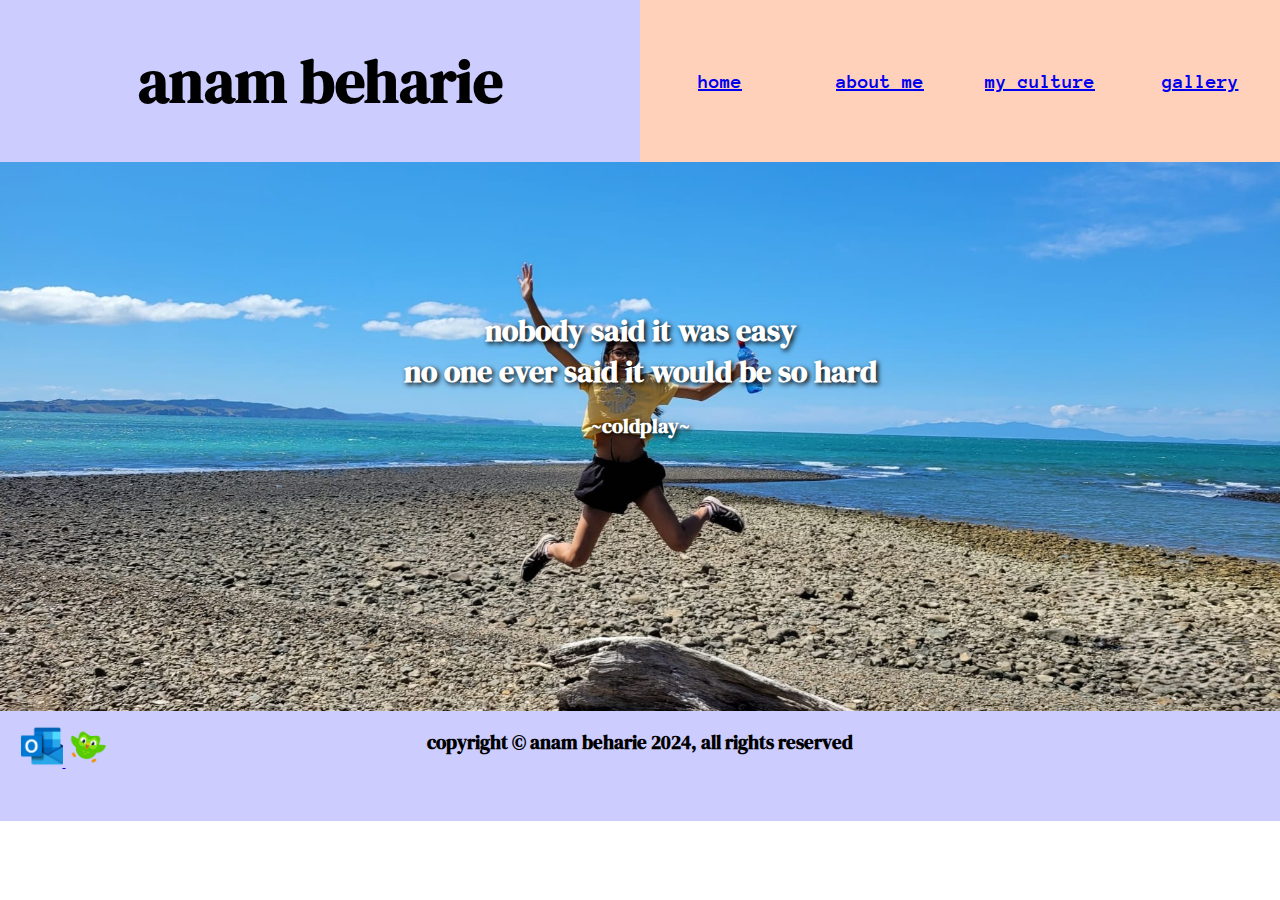
<file: index.html>
<!DOCTYPE html>
<html>
<head>
    <link rel="stylesheet" href="CSS/main.css">
    <title>anam beharie</title>
</head>
<body>
<div id=wrapper>
    <div id=header><h1>anam beharie</h1></div>
    
    <div id="nestedgrid1">
        <div id="home">
        <a href="index.html"><h4>home</h4></a>
        </div>
            
        <div id="aboutme">
        <a href="aboutme.html"><h4>about me</h4></a>
        </div>
        
        <div id="myculture">
        <a href="myculture.html"><h4>my culture</h4></a>
        </div>
            
        <div id="gallery">
        <a href="gallery.html"><h4>gallery</h4></a>
        </div>
     <link href="https://fonts.googleapis.com/css?family=Anonymous Pro" rel="stylesheet" type="text/css">
<style>
#nestedgrid1 {
 font-family: 'Anonymous Pro', sans-serif;
  text-transform: none;
}
</style>
    </div>
    
    <div id="main">
        <br>
        <br>
        <p></p>
    <a href="16personalities.html" style="text-decoration:none"><h1>nobody said it was easy
        <br>
        no one ever said it would be so hard</h1>
        <h3>~coldplay~</h3></a>
        <br>
        <br>
    </div>
    
      <div id="footer">
        <h3>copyright © anam beharie 2024, all rights reserved</h3>
   <a href="mailto:anam.beharie@my.bdsc.school.nz" target="_blank" rel="noopener noreferrer">
       <img src="Images/outlook.png" alt="outlook logo" style="width:42px;height:42px;">
      </a>

    <a href="https://www.duolingo.com/profile/theleprechaun123" target="_blank" rel="noopener noreferrer">
    <img src="Images/duolingo.png" alt="duolingo logo" style="width:42px;height:42px;">
      </a>
    </div>
    
    <link href="https://fonts.googleapis.com/css?family=DM Serif Display" rel="stylesheet" type="text/css">
<style>
body {
 font-family: 'DM Serif Display', sans-serif;
}
</style>
  
</div>  
</body>
</html>
</file>
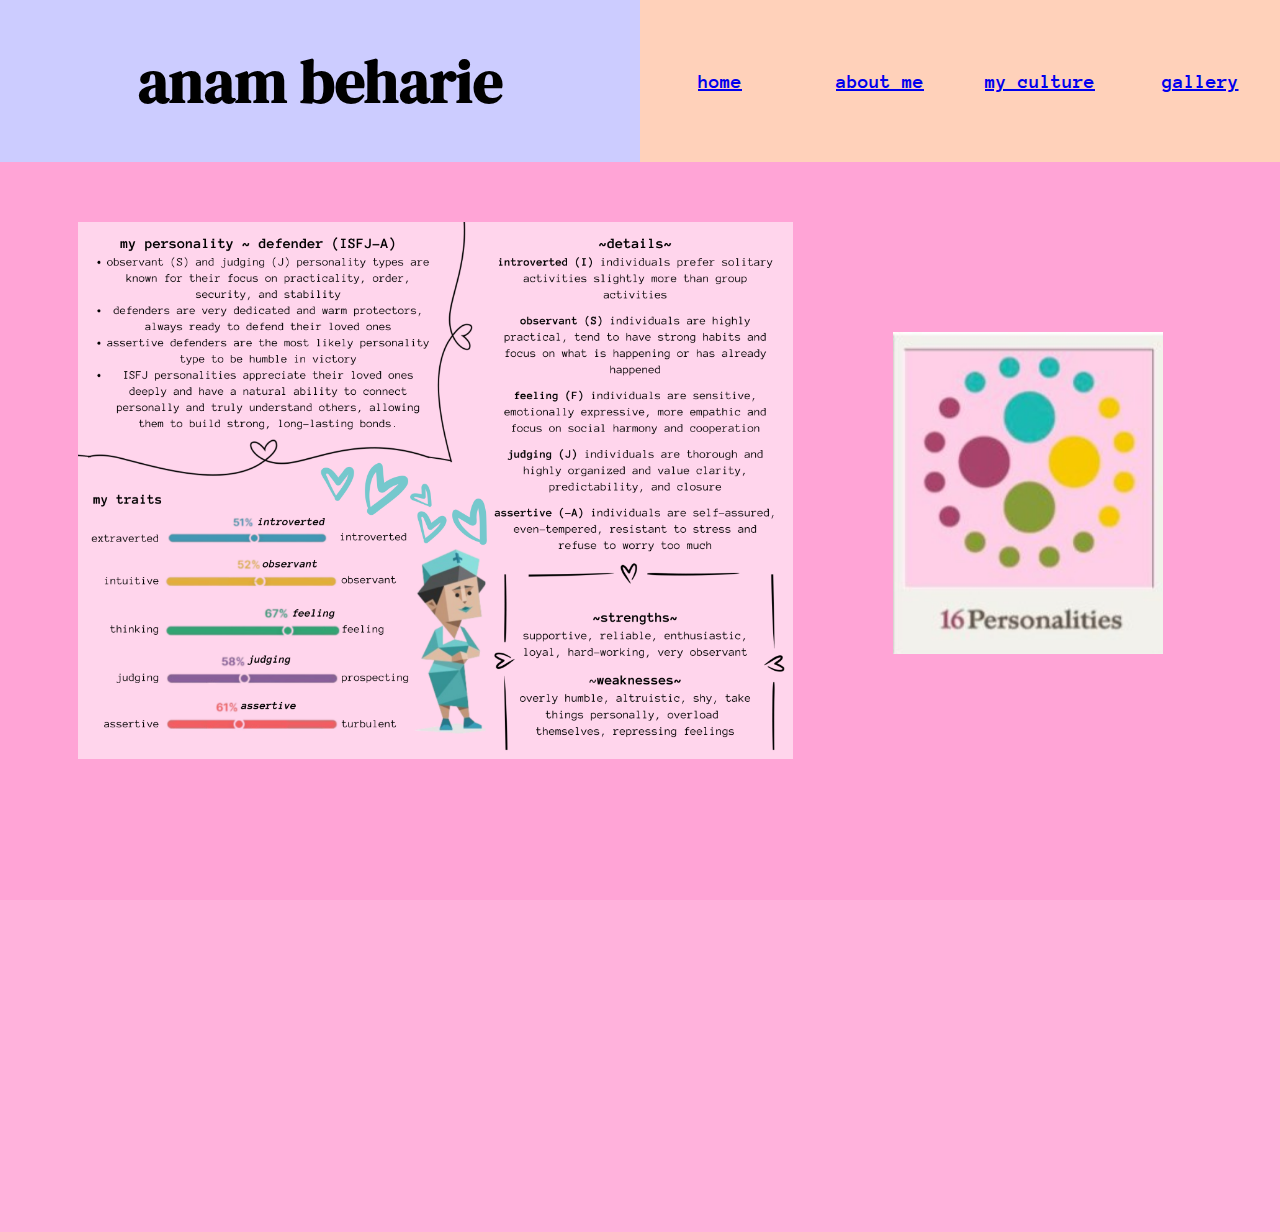
<file: 16personalities.html>
<!DOCTYPE html>
<html>
<head>
    <link rel="stylesheet" href="CSS/16personalities.css">
    <title>anam beharie</title>
</head>
<body>
<div id=wrapper>
        <div id=header><h1>anam beharie</h1></div>
    
    <div id="nestedgrid1">
        <div id="home">
        <a href="index.html"><h4>home</h4></a>
        </div>
            
        <div id="aboutme">
        <a href="aboutme.html"><h4>about me</h4></a>
        </div>
        
        <div id="myculture">
        <a href="myculture.html"><h4>my culture</h4></a>
        </div>
            
        <div id="gallery">
        <a href="gallery.html"><h4>gallery</h4></a>
        </div>
        
       <link href="https://fonts.googleapis.com/css?family=Anonymous Pro" rel="stylesheet" type="text/css">
<style>
#nestedgrid1 {
 font-family: 'Anonymous Pro', sans-serif;
  text-transform: none;
}
</style>  
    </div> 
    
    <div id="main5">
        <div id="img1">
        <img src="Images/personalities.png" alt="16personalities" width="715px">
        </div>
        
        <div id="img2">
        <a href="https://www.16personalities.com/profile" target="_blank" rel="noopener noreferrer">
        <img src="Images/personalitieslogo.jpg" alt="personalitieslogo" width="270px">
        </a>
        </div>
    </div>
    
    <div id="footer">
        <h3>copyright © anam beharie 2024, all rights reserved</h3>
   <a href="mailto:anam.beharie@my.bdsc.school.nz" target="_blank" rel="noopener noreferrer">
       <img src="Images/outlook.png" alt="outlook logo" style="width:42px;height:42px;">
      </a>

    <a href="https://www.duolingo.com/profile/theleprechaun123" target="_blank" rel="noopener noreferrer">
    <img src="Images/duolingo.png" alt="duolingo logo" style="width:42px;height:42px;">
      </a>
    </div>
    
    <link href="https://fonts.googleapis.com/css?family=DM Serif Display" rel="stylesheet" type="text/css">
<style>
body {
 font-family: 'DM Serif Display', sans-serif;
}
</style>
    
</div>
</body>
</html>
</file>
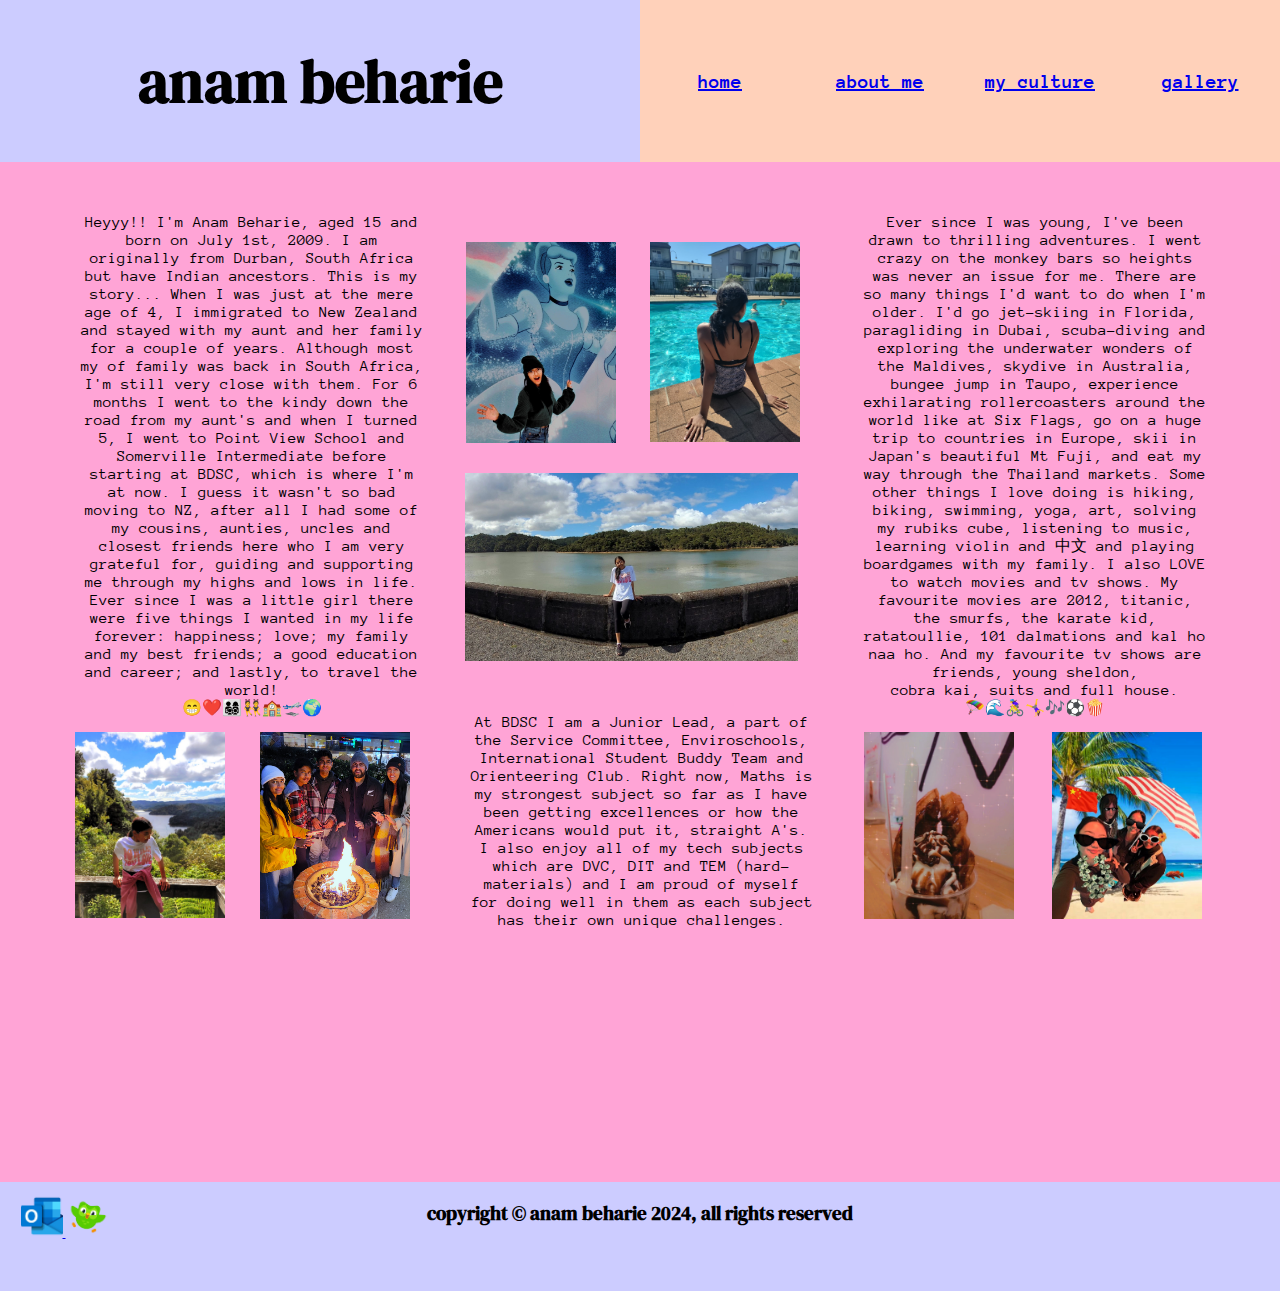
<file: aboutme.html>
<!DOCTYPE html>
<html>
<head>
    <link rel="stylesheet" href="CSS/aboutme.css">
    <title>anam beharie</title>
</head>
<body>
<div id=wrapper>
        <div id=header><h1>anam beharie</h1></div>
    
    <div id="nestedgrid1">
        <div id="home">
        <a href="index.html"><h4>home</h4></a>
        </div>
            
        <div id="aboutme">
        <a href="aboutme.html"><h4>about me</h4></a>
        </div>
        
        <div id="myculture">
        <a href="myculture.html"><h4>my culture</h4></a>
        </div>
            
        <div id="gallery">
        <a href="gallery.html"><h4>gallery</h4></a>
        </div>
        
       <link href="https://fonts.googleapis.com/css?family=Anonymous Pro" rel="stylesheet" type="text/css">
<style>
#nestedgrid1 {
 font-family: 'Anonymous Pro', sans-serif;
  text-transform: none;
}
</style>  
    </div> 
    
        <div id="main_2">
        <div id="myself">
            <p>Heyyy!! I'm Anam Beharie, aged 15 and born on July 1st, 2009. I am originally from Durban, South Africa but have Indian ancestors. This is my story... When I was just at the mere age of 4, I immigrated to New Zealand and stayed with my aunt and her family for a couple of years. Although most my of family was back in South Africa, I'm still very close with them. For 6 months I went to the kindy down the road from my aunt's and when I turned 5, I went to Point View School and Somerville Intermediate before starting at BDSC, which is where I'm at now. I guess it wasn't so bad moving to NZ, after all I had some of my cousins, aunties, uncles and closest friends here who I am very grateful for,  guiding and supporting me through my highs and lows in life. Ever since I was a little girl there were five things I wanted in my life forever: happiness; love; my family and my best friends; a good education and career; and lastly, to travel the world!<br>😁❤️👨‍👩‍👧‍👦👯🏫🛫🌍</p>
        </div>

            <div id="me">
            <div class="anam"><img src="Images/cinderella.jpg" alt="cinderella" style="width:100%"></div>
            
            <div class="anam"><img src="Images/pool.jpg" alt="pool" style="width:100%"></div>
            
            <div id="lake">
            <img src="Images/lake.jpg" alt="lake" width="100%"></div>
            </div>
            
            
        <div id="hobbies">
            <p>Ever since I was young, I've been drawn to thrilling adventures. I went crazy on the monkey bars so heights was never an issue for me. There are so many things I'd want to do when I'm older. I'd go jet-skiing in Florida, paragliding in Dubai, scuba-diving and exploring the underwater wonders of the Maldives, skydive in Australia, bungee jump in Taupo, experience exhilarating rollercoasters around the world like at Six Flags, go on a huge trip to countries in Europe, skii in Japan's beautiful Mt Fuji, and eat my way through the Thailand markets. Some other things I love doing is hiking, biking, swimming, yoga, art, solving my rubiks cube, listening to music, learning violin and 中文 and playing boardgames with my family. I also LOVE to watch movies and tv shows. My favourite movies are 2012, titanic, the smurfs, the karate kid, ratatoullie, 101 dalmations and kal ho naa ho. And my favourite tv shows are friends, young sheldon, <br> cobra kai, suits and full house. <br> 🪂🌊🚴‍♀️🤸‍♀️🎶⚽🍿
            </p>
        </div>
            
             <div id="important">
            <div class="things"><img src="Images/hike.jpg" alt="hike" style="width:100%"></div>
            
            <div class="things">
            <img src="Images/fire.jpg" alt="fire" style="width:100%"></div>
            </div>
            
            <div id="accomplishments">
        <p>At BDSC I am a Junior Lead, a part of the Service Committee, Enviroschools, International Student Buddy Team and Orienteering Club. Right now, Maths is my strongest subject so far as I have been getting excellences or how the Americans would put it, straight A's. I also enjoy all of my tech subjects which are DVC, DIT and TEM (hard-materials) and I am proud of myself for doing well in them as each subject has their own unique challenges.</p>
        </div>
            
             <div id="interests">
            <div class="fun"><img src="Images/quadruplets.jpg" alt="quadruplets" style="width:100%"></div>
            
            <div class="fun"><img src="Images/food.jpg" alt="food" style="width:100%"></div>
            </div>
    </div>
    
  <div id="footer">
        <h3>copyright © anam beharie 2024, all rights reserved</h3>
   <a href="mailto:anam.beharie@my.bdsc.school.nz" target="_blank" rel="noopener noreferrer">
       <img src="Images/outlook.png" alt="outlook logo" style="width:42px;height:42px;">
      </a>

    <a href="https://www.duolingo.com/profile/theleprechaun123" target="_blank" rel="noopener noreferrer">
    <img src="Images/duolingo.png" alt="duolingo logo" style="width:42px;height:42px;">
      </a>
    </div>
    
    <link href="https://fonts.googleapis.com/css?family=DM Serif Display" rel="stylesheet" type="text/css">
<style>
body {
 font-family: 'DM Serif Display', sans-serif;
}
</style>
    
</div>
</body>
</html>
</file>
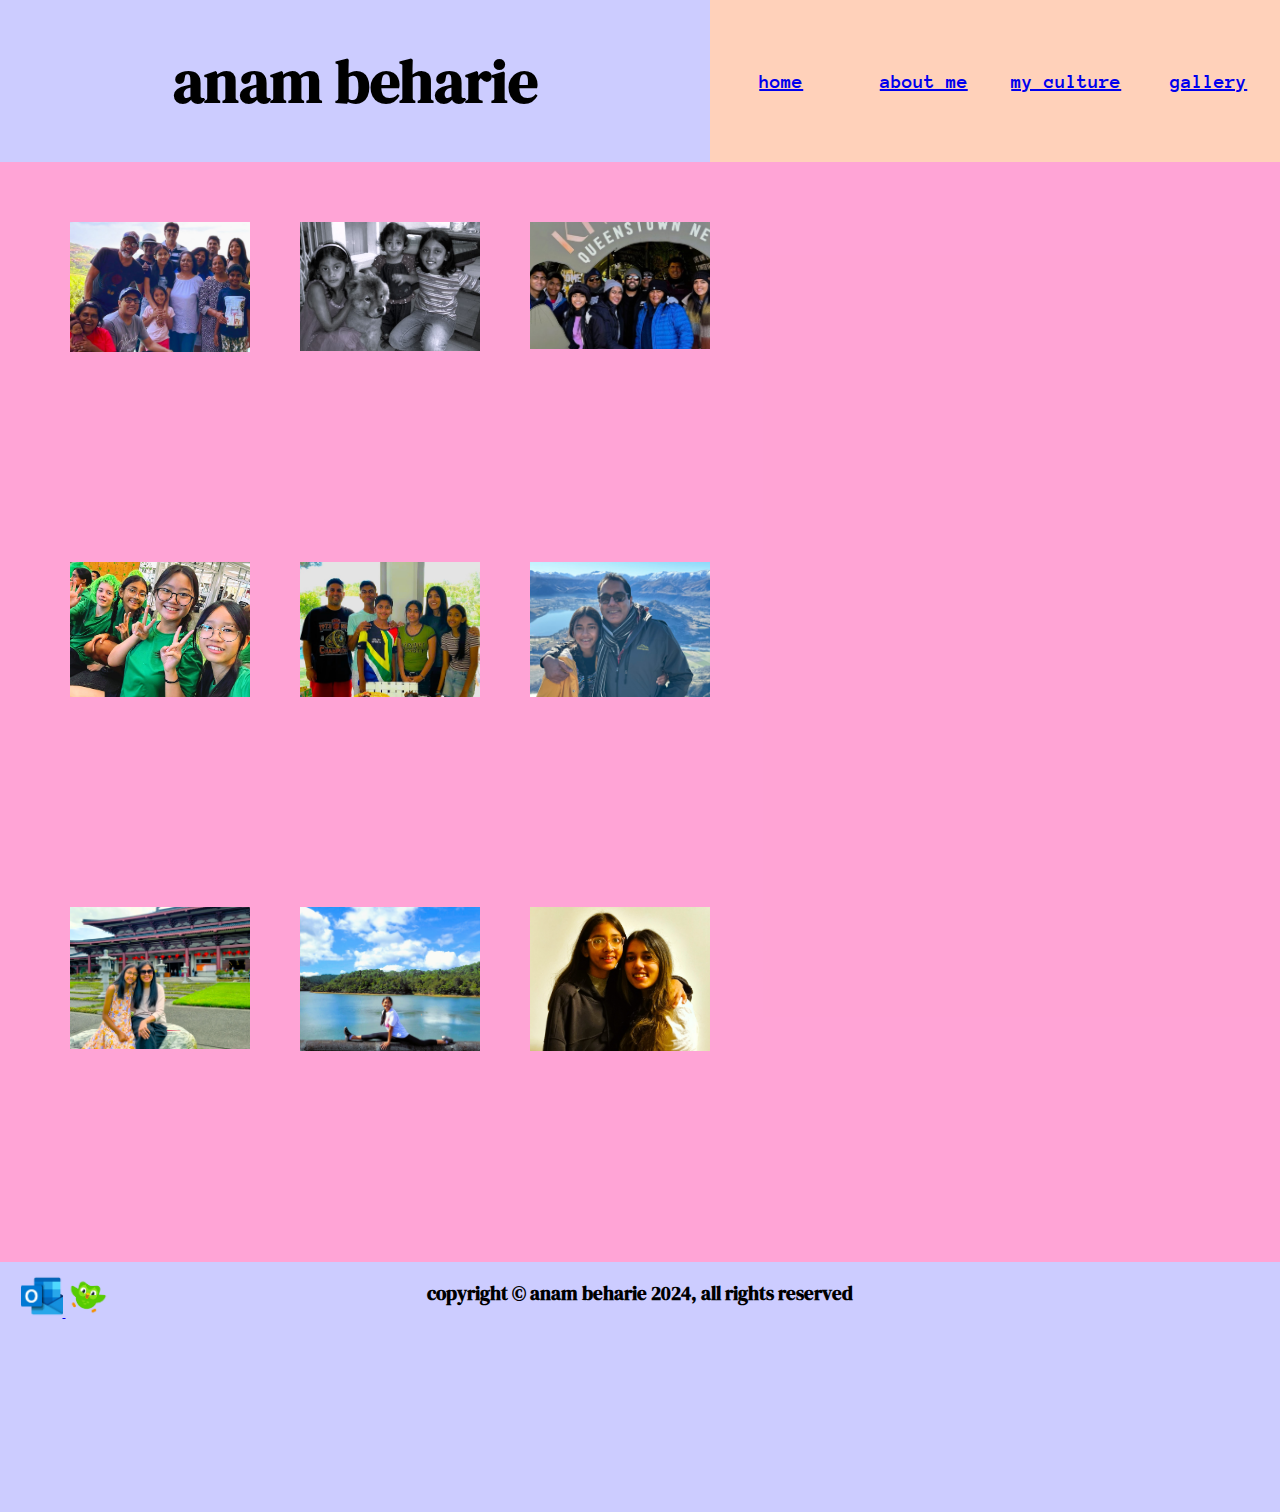
<file: gallery.html>
<!DOCTYPE html>
<html>
<head>
    <link rel="stylesheet" href="CSS/gallery.css">
    <title>anam beharie</title>
</head>
<body>
<div id=wrapper>
        <div id=header><h1>anam beharie</h1></div>
    
    <div id="nestedgrid1">
        <div id="home">
        <a href="index.html"><h4>home</h4></a>
        </div>
            
        <div id="aboutme">
        <a href="aboutme.html"><h4>about me</h4></a>
        </div>
        
        <div id="myculture">
        <a href="myculture.html"><h4>my culture</h4></a>
        </div>
            
        <div id="gallery">
        <a href="gallery.html"><h4>gallery</h4></a>
        </div>
        
       <link href="https://fonts.googleapis.com/css?family=Anonymous Pro" rel="stylesheet" type="text/css">
<style>
#nestedgrid1 {
 font-family: 'Anonymous Pro', sans-serif;
  text-transform: none;
}
</style>  
    </div> 
    <div id="main4">
        
    <div id="main-grid-container1">
  <div id="grid-item1">
        <img src="Images/family.jpg" alt="family" style="width:100%"></div>
  <div id="grid-item2"><img src="Images/dog.jpg" alt="dog" style="width:100%"></div>
  <div id="grid-item3"><img src="Images/family%202.jpg" alt="family" style="width:100%"></div>
    </div>  
    
    <div id="main-grid-container2">
  <div id="grid-item4"><img src="Images/friends.jpg" alt="friends" style="width:100%"></div>
  <div id="grid-item5"><img src="Images/cousins.jpg" alt="cousins" style="width:100%"></div>
  <div id="grid-item6"><img src="Images/dad.jpg" alt="dad" style="width:100%"></div>
    </div>
        
        <div id="main-grid-container3">
  <div id="grid-item7"><img src="Images/mum.jpg" alt="mum" style="width:100%"></div>
  <div id="grid-item8"><img src="Images/hobby.jpg" alt="hobby" style="width:100%"></div>
  <div id="grid-item9"><img src="Images/diya.jpg" alt="diya" style="width:100%"></div>
    </div>

    </div>

    <div id="footer">
        <h3>copyright © anam beharie 2024, all rights reserved</h3>
   <a href="mailto:anam.beharie@my.bdsc.school.nz" target="_blank" rel="noopener noreferrer">
       <img src="Images/outlook.png" alt="outlook logo" style="width:42px;height:42px;">
      </a>

    <a href="https://www.duolingo.com/profile/theleprechaun123" target="_blank" rel="noopener noreferrer">
    <img src="Images/duolingo.png" alt="duolingo logo" style="width:42px;height:42px;">
      </a>
    </div>
    
    <link href="https://fonts.googleapis.com/css?family=DM Serif Display" rel="stylesheet" type="text/css">
<style>
body {
 font-family: 'DM Serif Display', sans-serif;
}
</style>
    
</div>
</body>
</html>
</file>
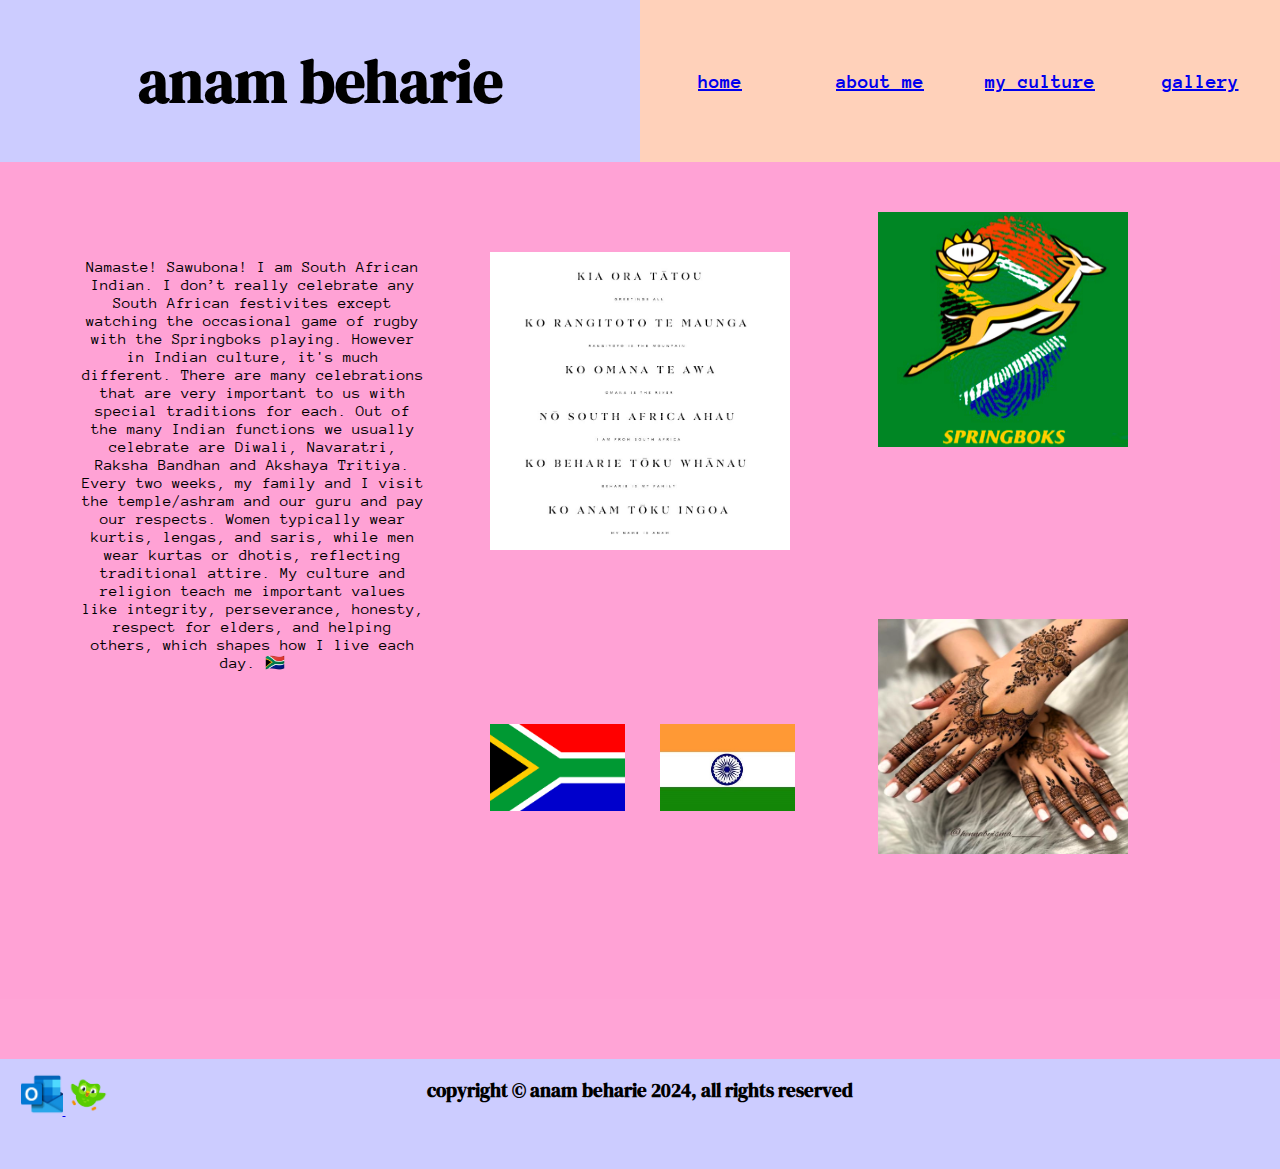
<file: myculture.html>
<!DOCTYPE html>
<html>
<head>
    <link rel="stylesheet" href="CSS/myculture.css">
    <title>anam beharie</title>
</head>
<body>
<div id=wrapper>
        <div id=header><h1>anam beharie</h1></div>
    
    <div id="nestedgrid1">
        <div id="home">
        <a href="index.html"><h4>home</h4></a>
        </div>
            
        <div id="aboutme">
        <a href="aboutme.html"><h4>about me</h4></a>
        </div>
        
        <div id="myculture">
        <a href="myculture.html"><h4>my culture</h4></a>
        </div>
            
        <div id="gallery">
        <a href="gallery.html"><h4>gallery</h4></a>
        </div>
        
       <link href="https://fonts.googleapis.com/css?family=Anonymous Pro" rel="stylesheet" type="text/css">
<style>
#nestedgrid1 {
 font-family: 'Anonymous Pro', sans-serif;
  text-transform: none;
}
</style>  
    </div> 
    
    <div id="main_3">
    <div id="sa-ind">
    <p>Namaste! Sawubona! I am South African Indian. I don’t really celebrate any South African festivites except watching the occasional game of rugby with the Springboks playing. However in Indian culture, it's much different. There are many celebrations that are very important to us with special traditions for each. Out of the many Indian functions we usually celebrate are Diwali, Navaratri, Raksha Bandhan and Akshaya Tritiya. Every two weeks, my family and I visit the temple/ashram and our guru and pay our respects. Women typically wear kurtis, lengas, and saris, while men wear kurtas or dhotis, reflecting traditional attire. My culture and religion teach me important values like integrity, perseverance, honesty, respect for elders, and helping others, which shapes how I live each day. 🇿🇦 </p>   
    </div>
        
    <div id="ph1">
    <img src="Images/pepeha.jpg" alt="pepeha" width="300px">
    </div>
    
    <div id="Ph2">
<img src="Images/springboks.png" alt="springboks" height="235px" width="250px">
    </div>
    
    <div class="pic3">
    <div class="flag">
        <img src="Images/southafrica.png" alt="flag of south africa" style="width:100%">
    </div>
    <div class="flag">
        <img src="Images/india.jpg" alt="flag of india" style="width:100%">    
    </div>
        </div>
        
    <div id="Pic4">
        <img src="Images/mehndi.png" alt="mehndi" height="235px" width="250px">
        <br>
        <br>
        </div>
    </div>
    
    <div id="footer">
        <h3>copyright © anam beharie 2024, all rights reserved</h3>
   <a href="mailto:anam.beharie@my.bdsc.school.nz" target="_blank" rel="noopener noreferrer">
       <img src="Images/outlook.png" alt="outlook logo" style="width:42px;height:42px;">
      </a>

    <a href="https://www.duolingo.com/profile/theleprechaun123" target="_blank" rel="noopener noreferrer">
    <img src="Images/duolingo.png" alt="duolingo logo" style="width:42px;height:42px;">
      </a>
    </div>
    
    <link href="https://fonts.googleapis.com/css?family=DM Serif Display" rel="stylesheet" type="text/css">
<style>
body {
 font-family: 'DM Serif Display', sans-serif;
}
</style>
    
</div>
</body>
</html>
</file>
<file: CSS/main.css>
html, body {
    height: 100%;
    width: 100%;
    margin: 0;
    padding: 0;
    border: 0;
    box-sizing: border-box;
    overflow: hidden;
}

#wrapper {
    display: grid;
    grid-template-columns: 1fr 1fr;
    grid-template-areas: "header nestedgrid1"
                         "main main"
                         "footer footer";
    text-align: center;
}

#header{
    grid-area: header;
    font-size: 30px;
}

#nestedgrid1 {
    grid-area: nestedgrid1;  
    display:grid;
    grid-template-columns: 1fr 1fr 1fr 1fr;
    grid-template-areas: "home aboutme myculture gallery";
    background-color: rgb(255, 209, 186);
    font-size: 20px;
    align-content: center;
}

#home {
  grid-area: home;
  padding: 5px;
  transition: transform .2s;
  margin: 0 auto;
}

#home:hover {
  transform: scale(1.25);
}

#aboutme {
    grid-area: aboutme;
    padding: 5px;
  transition: transform .2s;
  margin: 0 auto;
}

#aboutme:hover {
  transform: scale(1.25);
}

#myculture {
    grid-area: myculture;
     padding: 5px;
  transition: transform .2s;
  margin: 0 auto;
}

#myculture:hover {
  transform: scale(1.25);
}

#gallery {
    grid-area: gallery; 
     padding: 5px;
  transition: transform .2s;
  margin: 0 auto;
}

#gallery:hover {
  transform: scale(1.25);
}

#main {
    grid-area: main;
    background-image: url("../Images/img_beach.jpg");
    background-size: cover;
    background-position: center center; /* Optional: Center the background image */
    margin: 0; /* Ensure no default margins */
    padding: 0; /* Ensure no default padding */
    border: 0; /* Ensure no default border */
    height: 61vh; /* Full viewport height */
    width: 100vw; /* Full viewport width */
    overflow-x: hidden; /* Hide horizontal scrollbar */
    overflow-y: hidden; /* Hide vertical scrollbar */
}

#main {
  text-align: center;
  font-size: 40px;
  color: white;
}

#main h1 {
  font-size: 30px;
  transition: transform 1s;
  margin: 0;
}

#main a {
    color: white;
  text-shadow: 2px 2px 5px black;
}

#main h1:hover {
  transform: scale(1.25);
}


#main h3 {
  font-size: 20px;
  text-align:center;
}

#footer {
    grid-area: footer;
    text-align: center;
}

#footer a{
    position: relative;
  left: -45%;
  top: -45%;
}

#header, #footer {
      background-color: rgb(204, 204, 255);
 
}
</file>
<file: CSS/16personalities.css>
html, body {
    background-color: rgba(255, 161, 212, 0.82);
    height: 100%;
    width: 100%;
    margin: 0;
    padding: 0;
    border: 0;
    box-sizing: border-box;
    overflow-x: hidden;
}

#wrapper {
    display: grid;
    grid-template-columns: 1fr 1fr;
    grid-template-areas: "header nestedgrid1"
                         "main5 main5"
                         "footer footer";
    text-align: center;
}

#header{
    grid-area: header;
    font-size: 30px;
}

#nestedgrid1 {
    grid-area: nestedgrid1;  
    display:grid;
    grid-template-columns: 1fr 1fr 1fr 1fr;
    grid-template-areas: "home aboutme myculture gallery";
    background-color: rgb(255, 209, 186);
    font-size: 20px;
    align-content: center;
}


#home {
  grid-area: home;
  padding: 5px;
  transition: transform .2s;
  margin: 0 auto;
}

#home:hover {
  transform: scale(1.25);
}

#aboutme {
    grid-area: aboutme;
    padding: 5px;
  transition: transform .2s;
  margin: 0 auto;
}

#aboutme:hover {
  transform: scale(1.25);
}

#myculture {
    grid-area: myculture;
     padding: 5px;
  transition: transform .2s;
  margin: 0 auto;
}

#myculture:hover {
  transform: scale(1.25);
}

#gallery {
    grid-area: gallery; 
     padding: 5px;
  transition: transform .2s;
  margin: 0 auto;
}

#gallery:hover {
  transform: scale(1.25);
}

#main5 {
    grid-area: main5;
    display: grid;
    grid-template-areas: "img1 img2";
    height: 100vh; /* Full viewport height */
    width: 100vw; /* Full viewport width */
    overflow-x: hidden; /* Hide horizontal scrollbar */
    overflow-y: hidden; /* Hide vertical scrollbar */
    text-align: center;
}

#img1 {
    max-width: 750px;
    margin-top: 60px;
    margin-left: 60px;
}

#img2 {
    max-width: 270px;
    margin-top: 170px;
    margin-left: 70px;
    margin-right: 70px;
}

#footer {
    grid-area: footer;
    text-align: center;
    margin-top: 60px;
}

#footer a{
    position: relative;
  left: -45%;
  top: -45%;
}

#header, #footer {
      background-color: rgb(204, 204, 255);
 
}
</file>
<file: CSS/aboutme.css>
html, body {
    background-color: rgba(255, 161, 212, 0.82);
    margin: 0;
    padding: 0;
    border: 0;
    box-sizing: border-box;
    overflow-x: hidden;
    
}

#wrapper {
    display: grid;
    grid-template-columns: 1fr 1fr;
    grid-template-areas: "header nestedgrid1"
                         "main_2 main_2"
                         "footer footer";
    text-align: center;
}

#header{
    grid-area: header;
    font-size: 30px;
}

#nestedgrid1 {
    grid-area: nestedgrid1;  
    display:grid;
    grid-template-columns: 1fr 1fr 1fr 1fr;
    grid-template-areas: "home aboutme myculture gallery";
    background-color: rgb(255, 209, 186);
    font-size: 20px;
    align-content: center;
}

#home {
  grid-area: home;
  padding: 5px;
  transition: transform .2s;
  margin: 0 auto;
}

#home:hover {
  transform: scale(1.25);
}

#aboutme {
    grid-area: aboutme;
    padding: 5px;
  transition: transform .2s;
  margin: 0 auto;
}

#aboutme:hover {
  transform: scale(1.25);
}

#myculture {
    grid-area: myculture;
     padding: 5px;
  transition: transform .2s;
  margin: 0 auto;
}

#myculture:hover {
  transform: scale(1.25);
}

#gallery {
    grid-area: gallery; 
     padding: 5px;
  transition: transform .2s;
  margin: 0 auto;
}

#gallery:hover {
  transform: scale(1.25);
}

#main_2 {
    grid-area: main_2;
    display: grid;
    grid-template-areas: "myself me hobbies"
                         "important accomplishments interests hobbies";
     font-family: 'Anonymous Pro', sans-serif;
  text-transform: none;
    font-weight: 500;
    line-height: 18px;
    overflow-x: hidden;
    overflow-y: hidden;
}

#myself {
    grid-area: myself;
    margin-top: -350px;
    margin-left: -390px;
    max-width: 343px;
    
}

.me {
    display: grid;
    grid-template-areas: "anam anam"
                         "lake lake";
}

.anam {
grid-area: anam;
    float:left;
  width: 40%;
    height: 80%;
margin-top: 180px;
    margin-left: -4px;
}

/* Clear floats after image containers */
.me::after {
  content: "";
  clear: both;
  display: table;
}

.anam img {
    max-height: 300px;
    max-width: 150px;
    position: relative;
    top: -100px;
    padding-left: 80px;
    margin-left: 390px;
}


#lake {
    grid-area: lake;
    max-width: 333px;
    max-height: 100px;
    position: absolute;
    top: 323px;
    padding-left: 80px;
    margin-left: 385px;
    margin-top: 150px;
}

#hobbies {
    grid-area: hobbies;
    max-width: 350px;
    margin-left: 390px;
    margin-top: -350px;
}

.important {
    grid-area: important;
    display: grid;
    grid-template-areas: "things things";
}

.things {
grid-area: things;
    float:left;
  width: -160%;
    height: 80%;
    margin-left: 190px;
    margin-right: -155px;
}

/* Clear floats after image containers */
.important::after {
  content: "";
  clear: both;
  display: table;
}

.things img {
    max-height: 300px;
    max-width: 150px;
    position:relative;
    top: 570px;
    left: -585px;
}

#accomplishments {
    grid-area: accomplishments;
    margin-top: 150px;
    margin-right: 900px;
    max-width: 343px;
}

.interests {
    grid-area: interests;
    display: grid;
    grid-template-areas: "fun fun";
}

.fun {
grid-area: fun;
    float:right;
  width: 40%;
    height: 80%;
margin-top:300px;
}

/* Clear floats after image containers */
.interests::after {
  content: "";
  clear: both;
  display: table;
}

.fun img {
    max-height: 300px;
    max-width: 150px;
    position: relative;
    top: -115px;
    right: -300px;
    padding-left: 80px;
    margin-left: 390px;
}


#myself, #hobbies, #accomplishments {
    height: 60vh; /* Full viewport height */
    width: 100vw; /* Full viewport width */
}

#footer {
    grid-area: footer;
    text-align: center;
    margin-top: -55px;
}

#footer a{
    position: relative;
  left: -45%;
  top: -45%;
}

#header, #footer {
      background-color: rgb(204, 204, 255);
}
</file>
<file: CSS/gallery.css>
html, body {
    background-color: rgba(255, 161, 212, 0.82);
    margin: 0;
    padding: 0;
    border: 0;
    box-sizing: border-box;
    overflow-x: hidden;
}

#wrapper {
    display: grid;
    grid-template-columns: 1fr 1fr;
    grid-template-areas: "header nestedgrid1"
                         "main4 main4"
                         "footer footer";
    text-align: center;
}

#header{
    grid-area: header;
    font-size: 30px;
}

#nestedgrid1 {
    grid-area: nestedgrid1;  
                    display:grid;
                    grid-template-columns: 1fr 1fr 1fr 1fr;
                    grid-template-areas: "home aboutme myculture gallery";
                    background-color: rgb(255, 209, 186);
                    font-size: 20px;
                    align-content: center;
}


#home {
  grid-area: home;
  padding: 5px;
  transition: transform .2s;
  margin: 0 auto;
}

#home:hover {
  transform: scale(1.25);
}

#aboutme {
    grid-area: aboutme;
    padding: 5px;
  transition: transform .2s;
  margin: 0 auto;
}

#aboutme:hover {
  transform: scale(1.25);
}

#myculture {
    grid-area: myculture;
     padding: 5px;
  transition: transform .2s;
  margin: 0 auto;
}

#myculture:hover {
  transform: scale(1.25);
}

#gallery {
    grid-area: gallery; 
     padding: 5px;
  transition: transform .2s;
  margin: 0 auto;
}

#gallery:hover {
  transform: scale(1.25);
}

#main4 {
    display: grid;
    grid-template-columns: 1fr;
    grid-template-areas: "main-grid-container1"
                         "main-grid-container2"
                         "main-grid-container3";
    text-align: center;
    margin-left: 70px;
}

#main4 {
    height: 150vh; /* Full viewport height */
    width: 50vw; /* Full viewport width */
    text-align: center;
    overflow: hidden;
}

#main-grid-container1 {
  grid-area: main-grid-container1;
    display: grid;
    grid-template-columns: 1fr 1fr 1fr;
  grid-template-areas: "grid-item1 grid-item2 grid-item3";
    margin-top: 60px;
    column-gap: 50px;
}


#grid-item1 {
    grid-area: grid-item1;
}

#grid-item2 {
    grid-area: grid-item2;
}

#grid-item3 {
    grid-area: grid-item3;
}

#main-grid-container2 {
  grid-area: main-grid-container2;
    display: grid;
    grid-template-columns: 1fr 1fr 1fr;
  grid-template-areas: "grid-item4 grid-item5 grid-item6";
    margin-top: -180px;
    column-gap: 50px;
}

#grid-item4 {
    grid-area: grid-item4;
}

#grid-item5 {
    grid-area: grid-item5;
}

#grid-item6 {
    grid-area: grid-item6;
}

#main-grid-container3 {
  grid-area: main-grid-container3;
    display: grid;
    grid-template-columns: 1fr 1fr 1fr;
  grid-template-areas: "grid-item7 grid-item8 grid-item9";
        margin-top: -220px;
    column-gap: 50px;
}

#grid-item7 {
    grid-area: grid-item7;
}

#grid-item8 {
   grid-area: grid-item8;
}

#grid-item9 {
    grid-area: grid-item9;
}


#grid-item1, #grid-item2, #grid-item3, #grid-item4, #grid-item5, #grid-item6, #grid-item7, #grid-item8, #grid-item9 {
    max-width: 350px;
    max-height: 150px;
}

#footer {
    grid-area: footer;
    text-align: center;
    margin-top: -250px;
}

#footer a{
    position: relative;
  left: -45%;
  top: -20%;
}

#header, #footer {
      background-color: rgb(204, 204, 255);
 
}
</file>
<file: CSS/myculture.css>
html, body {
    background-color: rgba(255, 161, 212, 0.82);
    margin: 0;
    padding: 0;
    border: 0;
    box-sizing: border-box;
        overflow-x: hidden; /* Hide horizontal scrollbar */
}

#wrapper {
    display: grid;
    grid-template-columns: 1fr 1fr;
    grid-template-areas: "header nestedgrid1"
                         "main_3 main_3"
                         "footer footer";
    text-align: center;
}

#header{
    grid-area: header;
    font-size: 30px;
}

#nestedgrid1 {
    grid-area: nestedgrid1;  
    display:grid;
    grid-template-columns: 1fr 1fr 1fr 1fr;
    grid-template-areas: "home aboutme myculture gallery";
    background-color: rgb(255, 209, 186);
    font-size: 20px;
    align-content: center;
}

#home {
  grid-area: home;
  padding: 5px;
  transition: transform .2s;
  margin: 0 auto;
}

#home:hover {
  transform: scale(1.25);
}

#aboutme {
    grid-area: aboutme;
    padding: 5px;
  transition: transform .2s;
  margin: 0 auto;
}

#aboutme:hover {
  transform: scale(1.25);
}

#myculture {
    grid-area: myculture;
     padding: 5px;
  transition: transform .2s;
  margin: 0 auto;
}

#myculture:hover {
  transform: scale(1.25);
}

#gallery {
    grid-area: gallery; 
     padding: 5px;
  transition: transform .2s;
  margin: 0 auto;
}

#gallery:hover {
  transform: scale(1.25);
}


#main_3 {
    grid-area: main_3;
    display: grid;
    grid-template-columns: 1fr 1fr 1fr;
    grid-template-areas: "sa-ind ph1 Ph2"
                         "sa-ind pic3 Pic4";
     font-family: 'Anonymous Pro', sans-serif;
  text-transform: none;
    font-weight: 500;
    line-height: 18px;
}

#sa-ind {
    grid-area: sa-ind;
    margin-top: 80px;
    margin-left: 80px;
    max-width: 345px;
}


#ph1 {
    grid-area: ph1;
    margin-top: 90px;
   
}

#Ph2 {
    grid-area: Ph2;
    margin-top: 50px;
    max-height: 235px;
    max-width: 250px;
    top: -130px;
    margin-left: 25px;
}

#pic3 {
    display: grid;
    grid-template-areas: "flag flag";
}

.flag {
  float:left;
  width: 35.2%;
    margin-left: 20px;
    margin-top: -90px;
}

/* Clear floats after image containers */
.me::after {
  content: "";
  clear: both;
  display: table;
}

.flag img {
    max-height: 390px;
    max-width: 135px;
    position: relative;
    top: 115px;
    padding-left: 43px;
}

#Pic4 {
    grid-area: Pic4;
    margin-top: -80px;
    max-height: 235px;
    max-width: 250px;
    margin-left: 25px;
}

#main_3 {
    background-color: rgba(255, 161, 212, 0.82);
    height: 93vh; /* Full viewport height */
    width: 100vw; /* Full viewport width */
    overflow-x: hidden; /* Hide horizontal scrollbar */
    overflow-y: hidden; /* Hide vertical scrollbar */
}

#footer {
    grid-area: footer;
    text-align: center;
    margin-top: 60px;
}

#footer a{
    position: relative;
  left: -45%;
  top: -45%;
}

#header, #footer {
      background-color: rgb(204, 204, 255);
 
}
</file>
